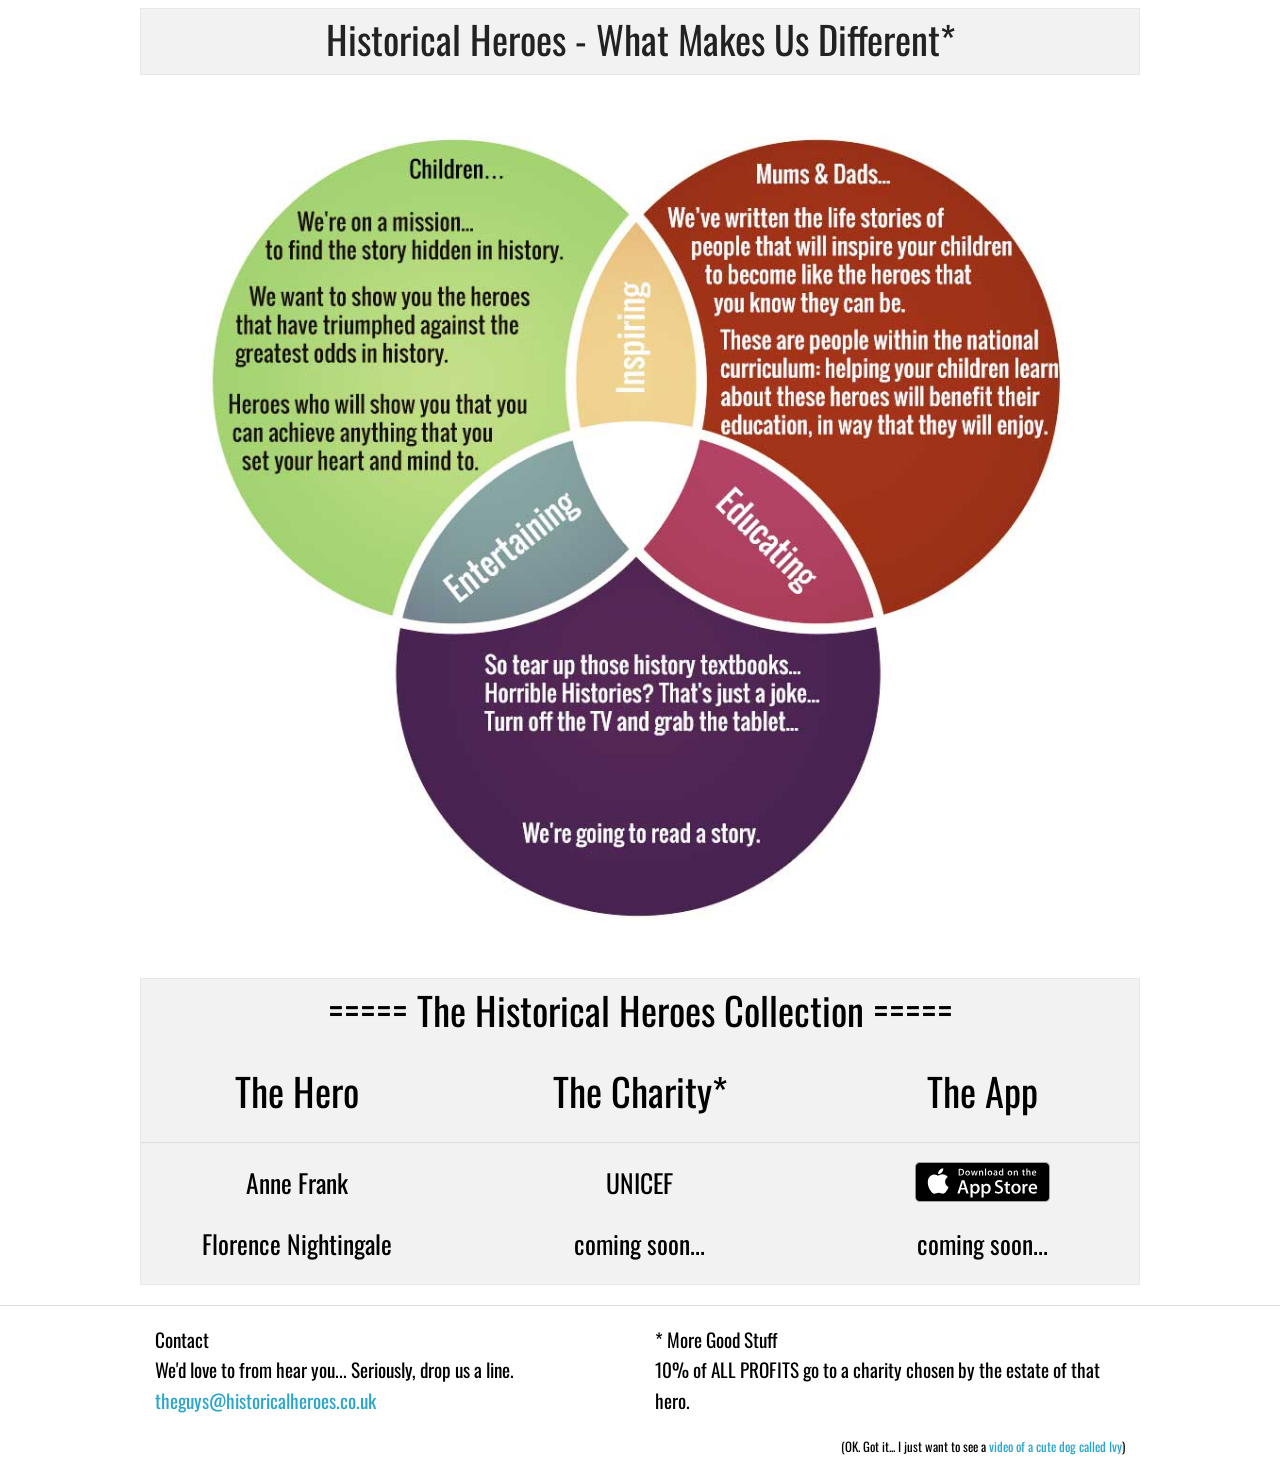
<file: mission.html>
<!doctype html>
<html class="no-js" lang="en">
  <head>
    <meta charset="utf-8" />
    <meta name="viewport" content="width=device-width, initial-scale=1.0" />
    <title>Historical Heroes | Finding the story in history</title>
    <link rel="stylesheet" href="css/foundation.min.css" />
    <link rel="stylesheet" href="css/app.min.css">
    <link href='http://fonts.googleapis.com/css?family=Oswald' rel='stylesheet' type='text/css'>
    <script src="js/vendor/modernizr.js"></script>
    <script>
      (function(i,s,o,g,r,a,m){i['GoogleAnalyticsObject']=r;i[r]=i[r]||function(){
      (i[r].q=i[r].q||[]).push(arguments)},i[r].l=1*new Date();a=s.createElement(o),
      m=s.getElementsByTagName(o)[0];a.async=1;a.src=g;m.parentNode.insertBefore(a,m)
      })(window,document,'script','//www.google-analytics.com/analytics.js','ga');

      ga('create', 'UA-38606779-5', 'auto');
      ga('send', 'pageview');

    </script>
  </head>
  <body>
    <div class="row">
      <div class="small-12 columns">
        <h4 class="text-center">
          
        </h4>
      </div>
    </div>
    <div class="row">
      <div class="small-12 columns background-grey grey-border">
        <h3 class="text-center">
          Historical Heroes - What Makes Us Different*
        </h3>
      </div>
    </div>
    <div class="row">
      <div class="img-wrapper text-center">
        <img src="img/historical_heroes_venn.jpg">
      </div>
    </div>
    <div class="row background-grey grey-border">
      <div class="small-12 columns text-center">
        <p class="title"> ===== The Historical Heroes Collection ===== </p>
      </div>
      <div class="row">
        <div class="small-4 columns text-center">
          <p>The Hero</p>
        </div>
        <div class="small-4 columns text-center">
          <p>The Charity*</p>
        </div>
        <div class="small-4 columns text-center">
          <p>The App</p>
        </div>
      </div>
      <hr class="nmt">
      <div class="row">
        <div class="small-4 columns text-center">
          <p class="small-text">Anne Frank</p>
        </div>
        <div class="small-4 columns text-center">
          <p class="small-text">UNICEF</p>
        </div>
        <div class="small-4 columns text-center">
          <a href="https://itunes.apple.com/gb/app/anne-frank-historical-heroes/id943215517?mt=8">
            <img src="img/Download_on_the_App_Store_Badge_US-UK_135x40.svg">
          </a>
        </div>
      </div>
      <div class="row">
        <div class="small-4 columns text-center">
          <p class="small-text">Florence Nightingale</p>
        </div>
        <div class="small-4 columns text-center">
          <p class="small-text">coming soon...</p>
        </div>
        <div class="small-4 columns text-center">
          <p class="small-text">coming soon...</p>
        </div>
      </div>
    </div>
    <hr>
    <div class="row">
      <div class="small-6 columns">
      <p class="very-small-text">
        Contact <br> We'd love to from hear you... Seriously, drop us a line. 
        <a class="text-center" href="mailto:theguys@historicalheroes.co.uk">theguys@historicalheroes.co.uk</a>
      </p>
      </div>
      <div class="small-6 columns">
        <p class="very-small-text">
          * More Good Stuff <br> 10% of ALL PROFITS go to a charity chosen by the estate of that hero.
        </p>
      </div>
      <div class="small-7 columns right">
        <p class="tiny-small-text right">
          (OK. Got it... I just want to see a <a href="index.html">video of a cute dog called Ivy</a>)
        </p>
      </div>
    </div>
    
    <script src="js/vendor/jquery.js"></script>
    <script src="js/foundation.min.js"></script>
    <script>
      $(document).foundation();
    </script>
  </body>
</html>
</file>
<file: css/app.min.css>
@font-face{font-family:pacificoregular;src:url(pacifico-webfont.eot);src:url(pacifico-webfont.eot?#iefix) format('embedded-opentype'),url(pacifico-webfont.woff) format('woff'),url(pacifico-webfont.ttf) format('truetype'),url(pacifico-webfont.svg#pacificoregular) format('svg');font-weight:400;font-style:normal}@font-face{font-family:bebasregular;src:url(BEBAS___-webfont.eot);src:url(BEBAS___-webfont.eot?#iefix) format('embedded-opentype'),url(BEBAS___-webfont.woff) format('woff'),url(BEBAS___-webfont.ttf) format('truetype'),url(BEBAS___-webfont.svg#bebasregular) format('svg');font-weight:400;font-style:normal}.italic{font-style:italic}body{color:#fff}.background-black{background-color:#000}h1{font-family:Oswald,sans-serif;color:#fff;font-size:6.9vw}h3{font-family:Oswald,sans-serif;font-size:3vw}h4{color:#fff}p{font-family:Oswald,sans-serif;font-size:3vw;color:#000}.white-text{color:#fff}.tiny-small-text{font-size:1vw}.very-small-text{font-size:1.5vw}.small-text{font-size:2vw}.left{float:left}.right{float:right}.npt{padding-top:0}.spt{padding-top:10px}.mpt{padding-top:30px}.lpt{padding-top:50px}.xlpt{padding-top:70px}.hpt{padding-top:100px}.npl{padding-left:0}.spl{padding-left:10px}.mpl{padding-left:30px}.lpl{padding-left:50px}.xlpl{padding-left:70px}.hpl{padding-left:100px}.nmt{margin-top:0}.bottom-right-abs{transition:all .5s ease;position:absolute;top:45vw;right:5%;background-color:#47889D;padding:10px}.bottom-right-abs:hover{background-color:#2B525E}.hsc{width:100%;margin:16px auto 0;text-align:center;z-index:12}.line-3{font-family:bebasregular;font-weight:500;font-size:16px;text-transform:uppercase;margin:70px 0 0;position:relative;letter-spacing:6px;color:#DECEC5}.line-3:after,.line-3:before{content:" ";width:50px;height:5px;border-top:1px solid #DECEC5;border-bottom:1px solid #DECEC5}.line-3:before{margin:7px 0 0 -60px}.line-3:after{margin:7px 0 0 10px}.round-border{border-radius:50%}.padding-small-flex{padding:15%}.light-red{background-color:#FF4040}.background-grey{background-color:#f2f2f2}.grey-border{border:1px solid #e8e8e8}.btn-border{border-radius:15px;border:3px solid #e8e8e8}
</file>
